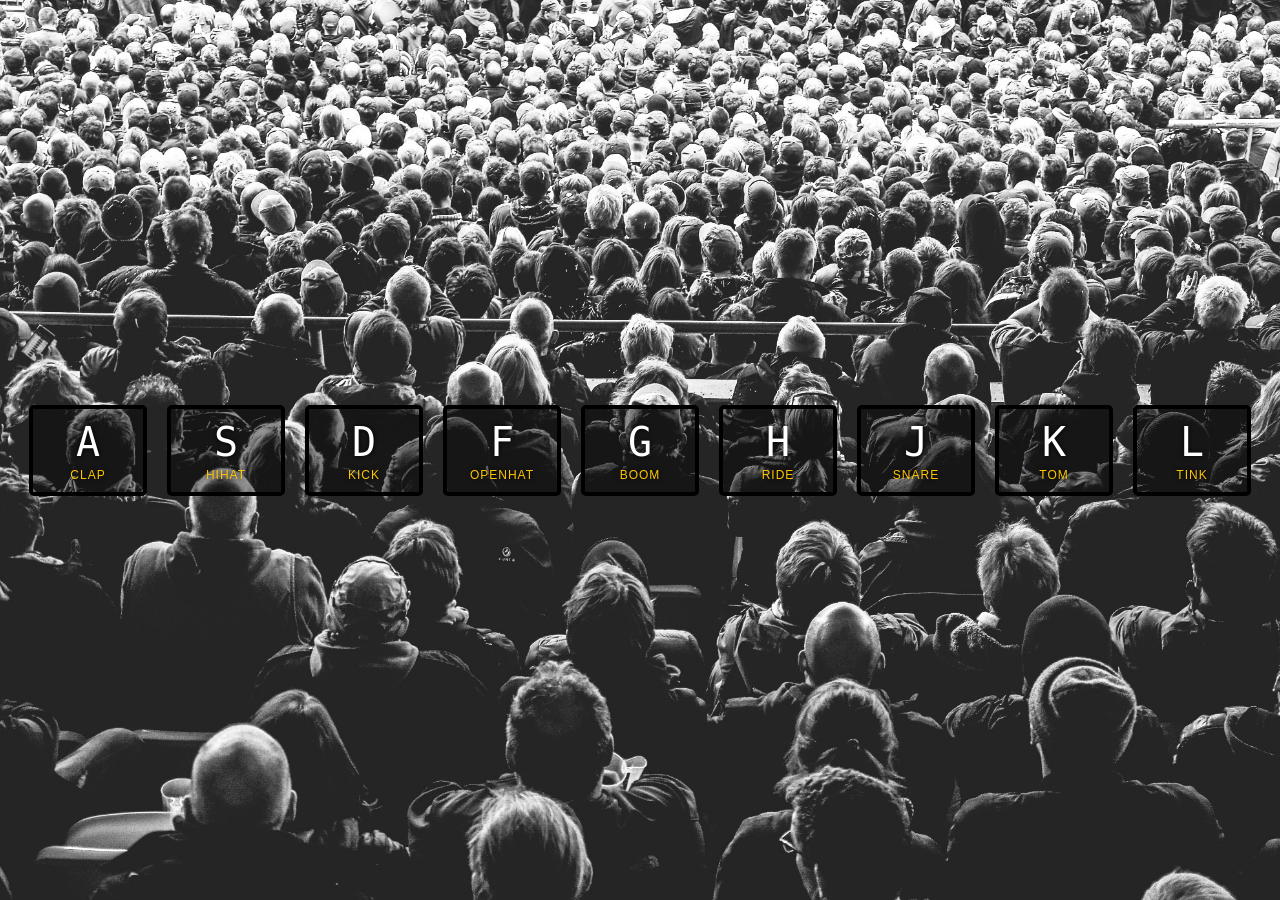
<file: 01 - JavaScript Drum Kit/index.html>
<!DOCTYPE html>
<html lang="en">
  <head>
    <meta charset="UTF-8" />
    <title>JS Drum Kit</title>
    <link rel="stylesheet" href="style.css" />
  </head>
  <body>
    <div class="keys">
      <div data-key="65" class="key">
        <kbd>A</kbd>
        <span class="sound">clap</span>
      </div>
      <div data-key="83" class="key">
        <kbd>S</kbd>
        <span class="sound">hihat</span>
      </div>
      <div data-key="68" class="key">
        <kbd>D</kbd>
        <span class="sound">kick</span>
      </div>
      <div data-key="70" class="key">
        <kbd>F</kbd>
        <span class="sound">openhat</span>
      </div>
      <div data-key="71" class="key">
        <kbd>G</kbd>
        <span class="sound">boom</span>
      </div>
      <div data-key="72" class="key">
        <kbd>H</kbd>
        <span class="sound">ride</span>
      </div>
      <div data-key="74" class="key">
        <kbd>J</kbd>
        <span class="sound">snare</span>
      </div>
      <div data-key="75" class="key">
        <kbd>K</kbd>
        <span class="sound">tom</span>
      </div>
      <div data-key="76" class="key">
        <kbd>L</kbd>
        <span class="sound">tink</span>
      </div>
    </div>

    <audio data-key="65" src="sounds/clap.wav"></audio>
    <audio data-key="83" src="sounds/hihat.wav"></audio>
    <audio data-key="68" src="sounds/kick.wav"></audio>
    <audio data-key="70" src="sounds/openhat.wav"></audio>
    <audio data-key="71" src="sounds/boom.wav"></audio>
    <audio data-key="72" src="sounds/ride.wav"></audio>
    <audio data-key="74" src="sounds/snare.wav"></audio>
    <audio data-key="75" src="sounds/tom.wav"></audio>
    <audio data-key="76" src="sounds/tink.wav"></audio>

    <script src="script.js"></script>
  </body>
</html>
</file>
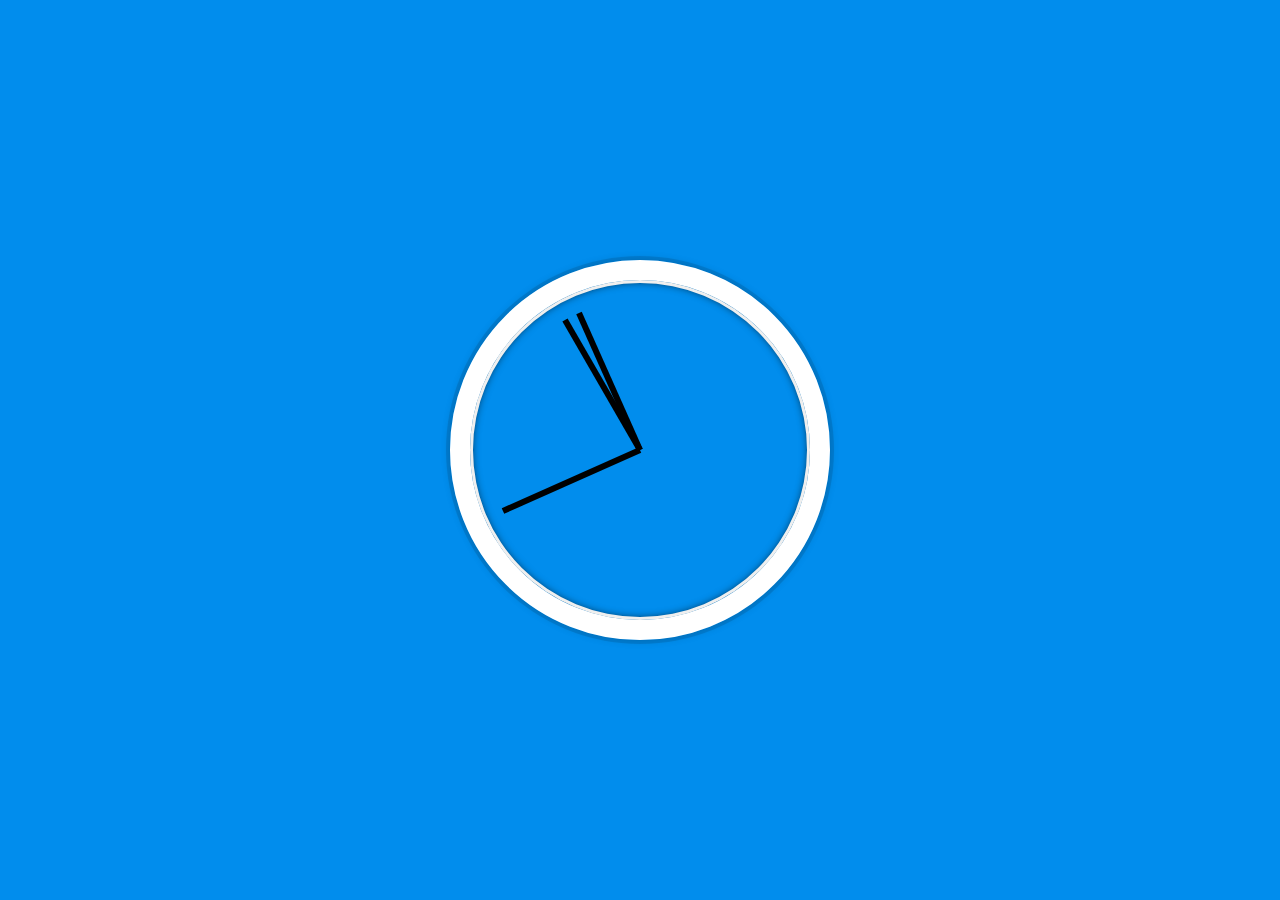
<file: 02 - JS and CSS Clock/index.html>
<!DOCTYPE html>
<html lang="en">
  <head>
    <meta charset="UTF-8" />
    <link rel="stylesheet" href="style.css" />
    <title>JS + CSS Clock</title>
  </head>
  <body>
    <div class="clock">
      <div class="clock-face">
        <div class="hand hour-hand"></div>
        <div class="hand min-hand"></div>
        <div class="hand second-hand"></div>
      </div>
    </div>
    <script src="script.js"></script>
  </body>
</html>
</file>
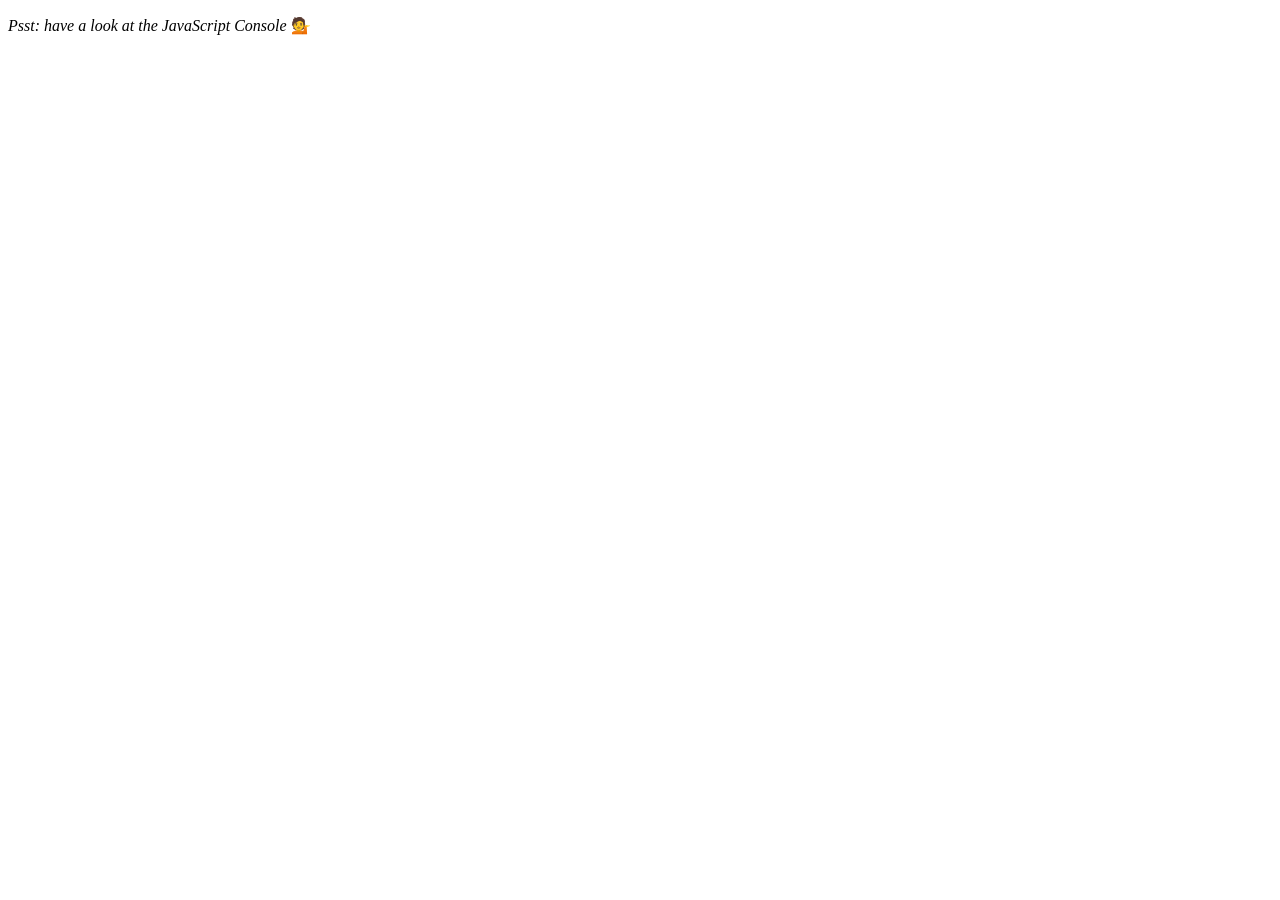
<file: 04 - Array Cardio Day 1/index.html>
<!DOCTYPE html>
<html lang="en">
  <head>
    <meta charset="UTF-8" />
    <title>Array Cardio 💪</title>
  </head>
  <body>
    <p><em>Psst: have a look at the JavaScript Console</em> 💁</p>
    <script src="script.js"></script>
  </body>
</html>
</file>
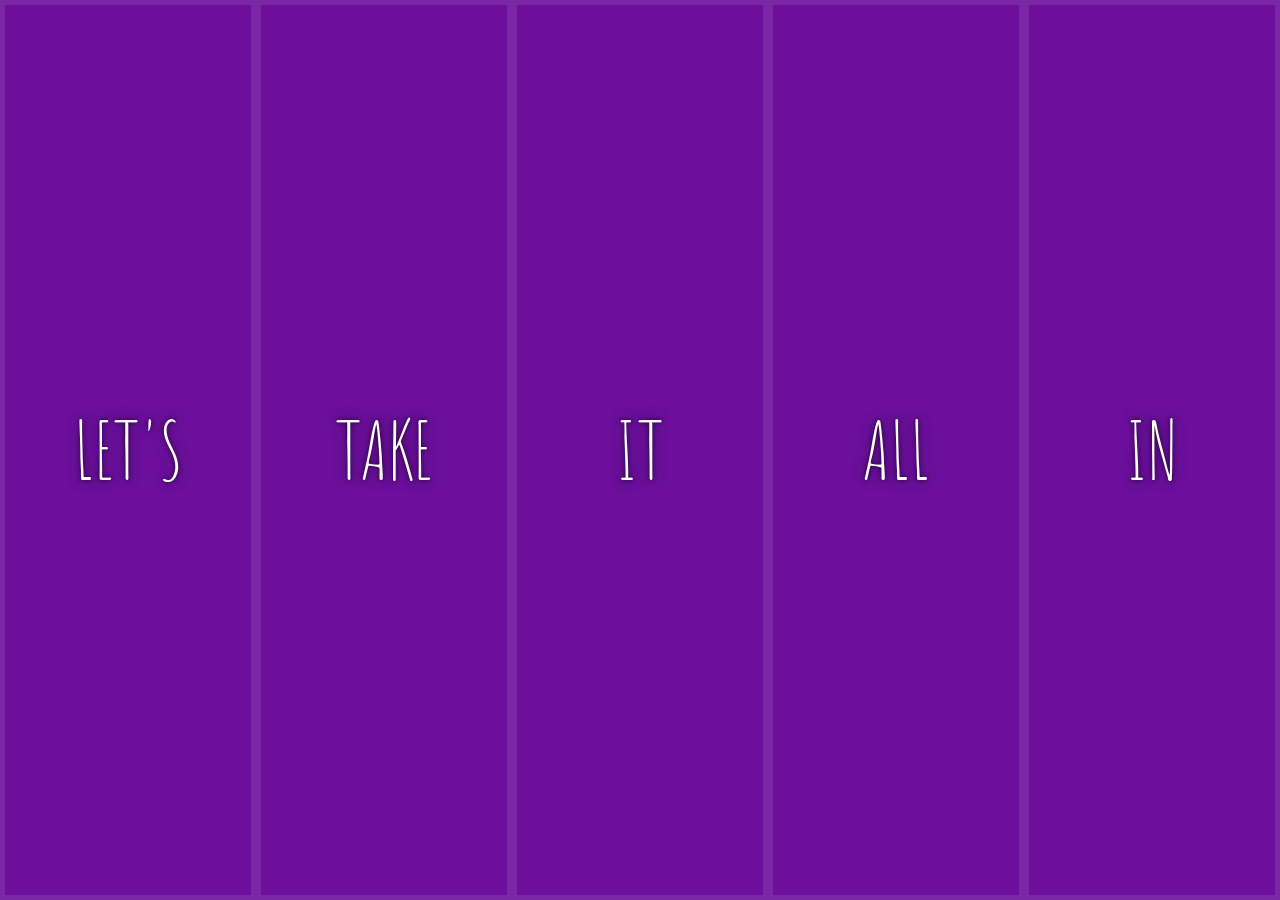
<file: 05 - Flex Panel Gallery/index.html>
<!DOCTYPE html>
<html lang="en">
  <head>
    <meta charset="UTF-8" />
    <title>Flex Panels 💪</title>
    <link rel="stylesheet" href="style.css" />
    <link
      href="https://fonts.googleapis.com/css?family=Amatic+SC"
      rel="stylesheet"
      type="text/css"
    />
  </head>
  <body>
    <div class="panels">
      <div class="panel panel1">
        <p>Hey</p>
        <p>Let's</p>
        <p>Dance</p>
      </div>
      <div class="panel panel2">
        <p>Give</p>
        <p>Take</p>
        <p>Receive</p>
      </div>
      <div class="panel panel3">
        <p>Experience</p>
        <p>It</p>
        <p>Today</p>
      </div>
      <div class="panel panel4">
        <p>Give</p>
        <p>All</p>
        <p>You can</p>
      </div>
      <div class="panel panel5">
        <p>Life</p>
        <p>In</p>
        <p>Motion</p>
      </div>
    </div>

    <script src="script.js"></script>
  </body>
</html>
</file>
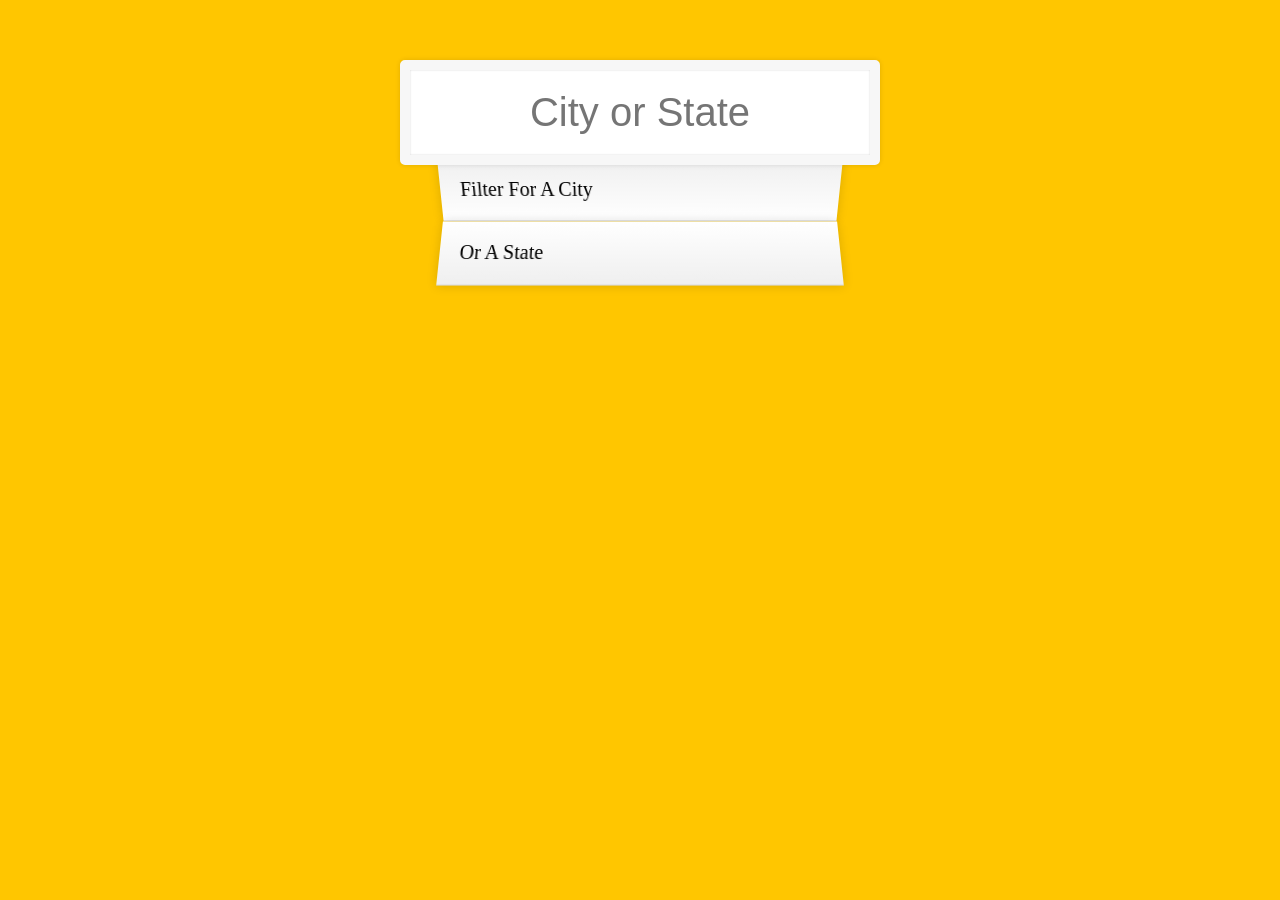
<file: 06 - Type Ahead/index.html>
<!DOCTYPE html>
<html lang="en">
  <head>
    <meta charset="UTF-8" />
    <title>Type Ahead 👀</title>
    <link rel="stylesheet" href="style.css" />
  </head>
  <body>
    <form class="search-form">
      <input type="text" class="search" placeholder="City or State" />
      <ul class="suggestions">
        <li>Filter for a city</li>
        <li>or a state</li>
      </ul>
    </form>
    <script src="script.js"></script>
  </body>
</html>
</file>
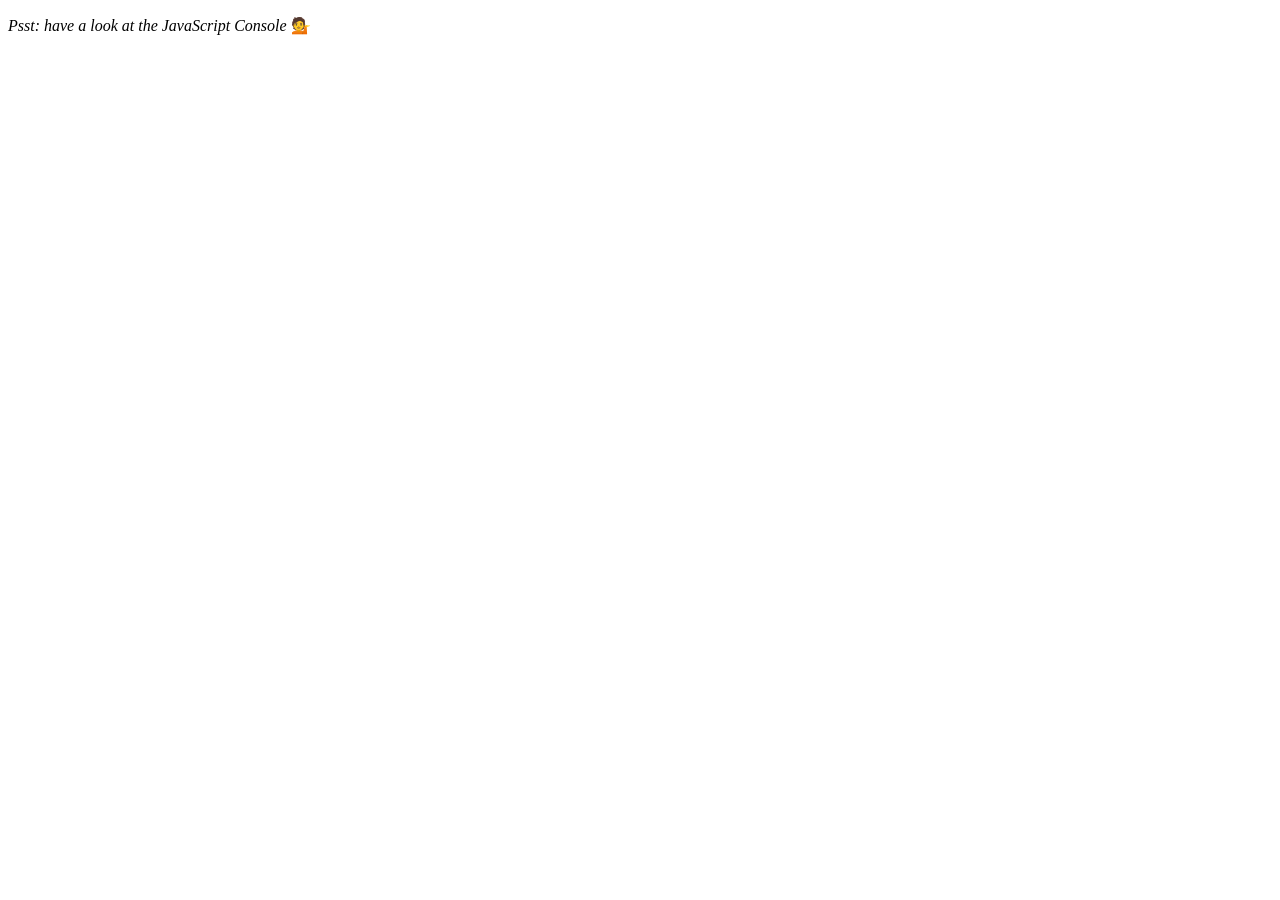
<file: 07 - Array Cardio Day 2/index.html>
<!DOCTYPE html>
<html lang="en">
  <head>
    <meta charset="UTF-8" />
    <title>Array Cardio 💪💪</title>
  </head>
  <body>
    <p><em>Psst: have a look at the JavaScript Console</em> 💁</p>
    <script src="script.js"></script>
  </body>
</html>
</file>
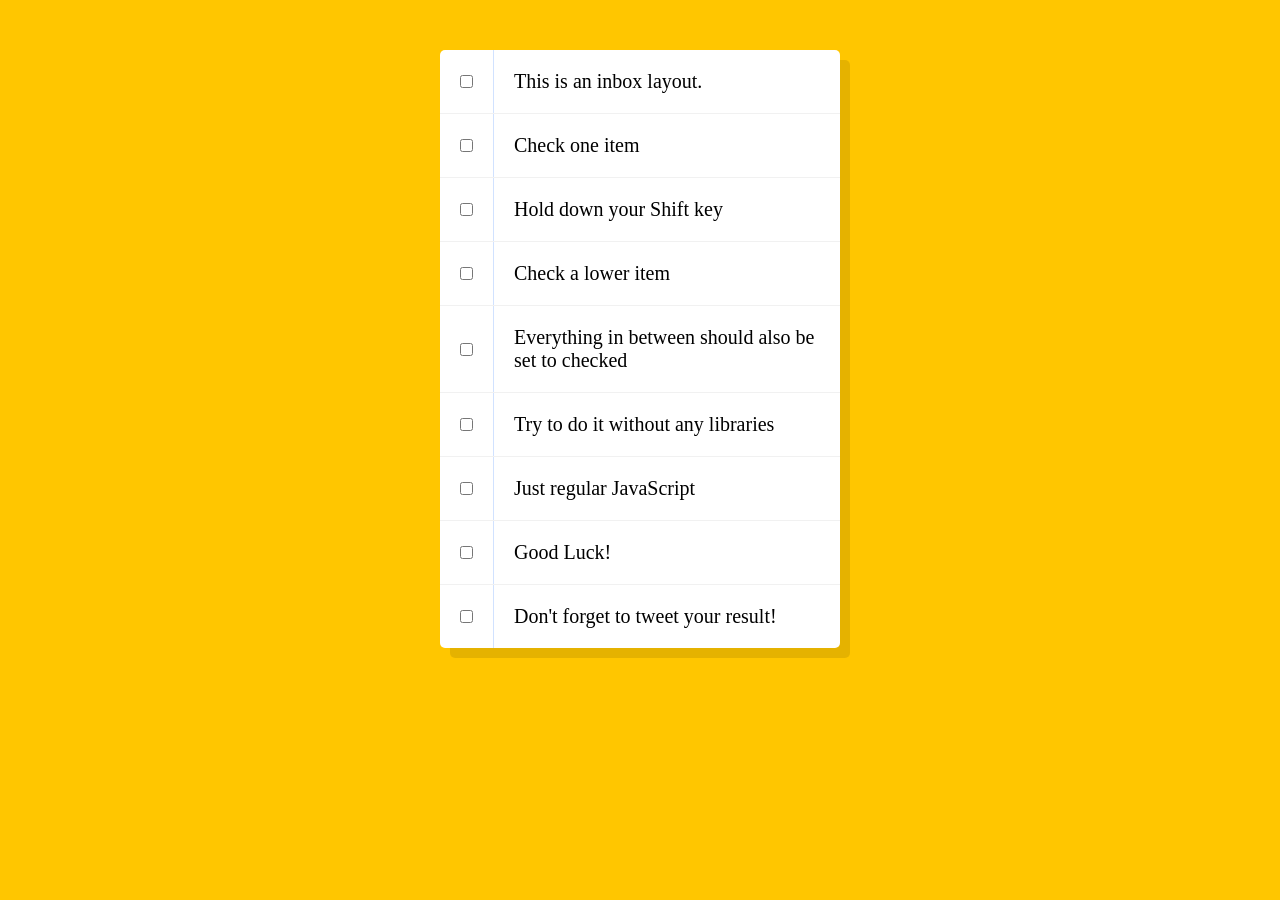
<file: 10 - Hold Shift and Check Checkboxes/index.html>
<!DOCTYPE html>
<html lang="en">
<head>
  <meta charset="UTF-8">
  <title>Hold Shift to Check Multiple Checkboxes</title>
</head>
<body>
  <style>

    html {
      font-family: sans-serif;
      background: #ffc600;
    }

    .inbox {
      max-width: 400px;
      margin: 50px auto;
      background: white;
      border-radius: 5px;
      box-shadow: 10px 10px 0 rgba(0,0,0,0.1);
    }

    .item {
      display: flex;
      align-items: center;
      border-bottom: 1px solid #F1F1F1;
    }

    .item:last-child {
      border-bottom: 0;
    }

    input:checked + p {
      background: #F9F9F9;
      text-decoration: line-through;
    }

    input[type="checkbox"] {
      margin: 20px;
    }

    p {
      margin: 0;
      padding: 20px;
      transition: background 0.2s;
      flex: 1;
      font-family:'helvetica neue';
      font-size: 20px;
      font-weight: 200;
      border-left: 1px solid #D1E2FF;
    }
  </style>
   <!--
   The following is a common layout you would see in an email client.

   When a user clicks a checkbox, holds Shift, and then clicks another checkbox a few rows down, all the checkboxes inbetween those two checkboxes should be checked.

  -->
  <div class="inbox">
    <div class="item">
      <input type="checkbox">
      <p>This is an inbox layout.</p>
    </div>
    <div class="item">
      <input type="checkbox">
      <p>Check one item</p>
    </div>
    <div class="item">
      <input type="checkbox">
      <p>Hold down your Shift key</p>
    </div>
    <div class="item">
      <input type="checkbox">
      <p>Check a lower item</p>
    </div>
    <div class="item">
      <input type="checkbox">
      <p>Everything in between should also be set to checked</p>
    </div>
    <div class="item">
      <input type="checkbox">
      <p>Try to do it without any libraries</p>
    </div>
    <div class="item">
      <input type="checkbox">
      <p>Just regular JavaScript</p>
    </div>
    <div class="item">
      <input type="checkbox">
      <p>Good Luck!</p>
    </div>
    <div class="item">
      <input type="checkbox">
      <p>Don't forget to tweet your result!</p>
    </div>
  </div>

<script>
</script>
</body>
</html>
</file>
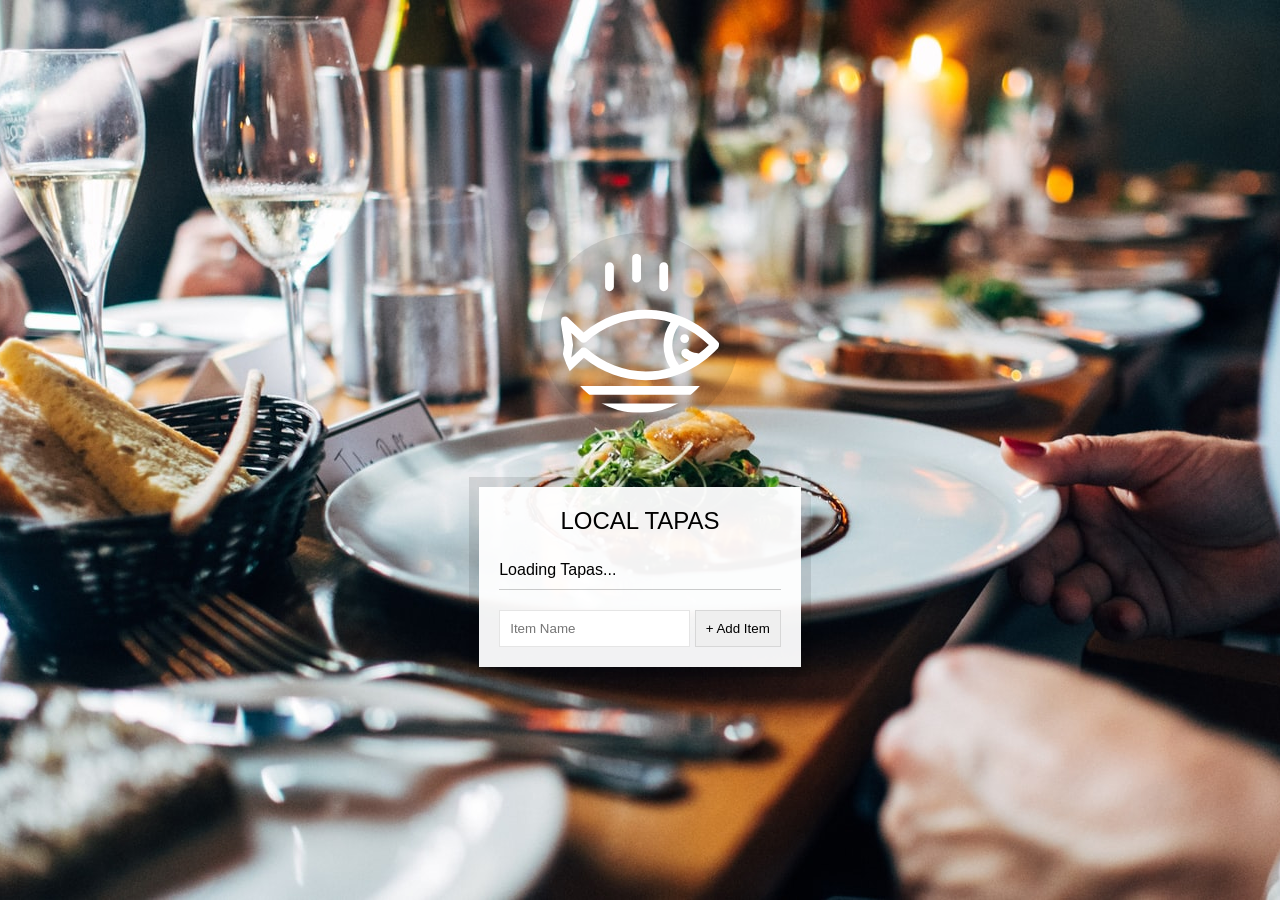
<file: 15 - LocalStorage/index.html>
<!DOCTYPE html>
<html lang="en">
<head>
  <meta charset="UTF-8">
  <title>LocalStorage</title>
  <link rel="stylesheet" href="style.css">
</head>
<body>
  <!--
      Fish SVG Cred:
      https://thenounproject.com/search/?q=fish&i=589236
   -->

   <svg xmlns="http://www.w3.org/2000/svg" xmlns:xlink="http://www.w3.org/1999/xlink" version="1.1" x="0px" y="0px" viewBox="0 0 512 512" enable-background="new 0 0 512 512" xml:space="preserve"><g><path d="M495.9,425.3H16.1c-5.2,0-10.1,2.9-12.5,7.6c-2.4,4.7-2.1,10.3,0.9,14.6l39,56.4c2.6,3.8,7,6.1,11.6,6.1h401.7   c4.6,0,9-2.3,11.6-6.1l39-56.4c3-4.3,3.3-9.9,0.9-14.6C506,428.2,501.1,425.3,495.9,425.3z M449.4,481.8H62.6L43,453.6H469   L449.4,481.8z"/><path d="M158.3,122c7.8,0,14.1-6.3,14.1-14.1V43.4c0-7.8-6.3-14.1-14.1-14.1c-7.8,0-14.1,6.3-14.1,14.1v64.5   C144.2,115.7,150.5,122,158.3,122z"/><path d="M245.1,94.7c7.8,0,14.1-6.3,14.1-14.1V16.1c0-7.8-6.3-14.1-14.1-14.1C237.3,2,231,8.3,231,16.1v64.5   C231,88.4,237.3,94.7,245.1,94.7z"/><path d="M331.9,122c7.8,0,14.1-6.3,14.1-14.1V43.4c0-7.8-6.3-14.1-14.1-14.1s-14.1,6.3-14.1,14.1v64.5   C317.8,115.7,324.1,122,331.9,122z"/><path d="M9.6,385.2c5.3,2.8,11.8,1.9,16.2-2.2l50.6-47.7c56.7,46.5,126.6,71.9,198.3,71.9c0,0,0,0,0,0   c87.5,0,169.7-36.6,231.4-103.2c5-5.4,5-13.8,0-19.2c-61.8-66.5-144-103.2-231.4-103.2c-72,0-142.2,25.6-199,72.5l-50-47.1   c-4.4-4.1-10.9-5-16.2-2.2c-5.3,2.8-8.3,8.7-7.4,14.6l11.6,75L2.2,370.6C1.3,376.5,4.2,382.4,9.6,385.2z M380.9,230.8   c34.9,14.3,67.2,35.7,95.3,63.6c-10.1,10-20.8,19.2-31.9,27.5c-22.4-3.3-29.6-8.8-30.7-9.7c-4-5.7-11.8-7.7-18.1-4.4   c-6.9,3.6-9.5,12.2-5.9,19.1c1.9,3.5,7.3,10.3,22.4,16c-10.1,5.7-20.5,10.7-31.1,15.1C352.4,320.2,352.4,268.6,380.9,230.8z    M36.3,255.6l29.4,27.7c5.3,5,13.6,5.1,19.1,0.3c53.2-47.6,120.7-73.7,190-73.7c26.9,0,53.2,3.9,78.5,11.3   c-29.3,44.6-29.3,102,0,146.6c-25.3,7.4-51.6,11.3-78.5,11.3c-69,0-136.3-26-189.4-73.2c-2.7-2.4-13.4-6.3-19.1,0.3l-30.1,28.3   l5.7-40C42.2,293,36.3,255.6,36.3,255.6z"/><circle cx="398.8" cy="273.8" r="14.1"/></g></svg>

  <div class="wrapper">
    <h2>LOCAL TAPAS</h2>
    <p></p>
    <ul class="plates">
      <li>Loading Tapas...</li>
    </ul>
    <form class="add-items">
      <input type="text" name="item" placeholder="Item Name" required>
      <input type="submit" value="+ Add Item">
    </form>
  </div>

<script>
  const addItems = document.querySelector('.add-items');
  const itemsList = document.querySelector('.plates');
  const items = [];

</script>


</body>
</html>
</file>
<file: 01 - JavaScript Drum Kit/style.css>
html {
  font-size: 10px;
  background: url('./background.jpg') bottom center;
  background-size: cover;
}

body,html {
  margin: 0;
  padding: 0;
  font-family: sans-serif;
}

.keys {
  display: flex;
  flex: 1;
  min-height: 100vh;
  align-items: center;
  justify-content: center;
}

.key {
  border: .4rem solid black;
  border-radius: .5rem;
  margin: 1rem;
  font-size: 1.5rem;
  padding: 1rem .5rem;
  transition: all .07s ease;
  width: 10rem;
  text-align: center;
  color: white;
  background: rgba(0,0,0,0.4);
  text-shadow: 0 0 .5rem black;
}

.playing {
  transform: scale(1.1);
  border-color: #ffc600;
  box-shadow: 0 0 1rem #ffc600;
}

kbd {
  display: block;
  font-size: 4rem;
}

.sound {
  font-size: 1.2rem;
  text-transform: uppercase;
  letter-spacing: .1rem;
  color: #ffc600;
}
</file>
<file: 02 - JS and CSS Clock/style.css>
html {
  background: #018ded url(https://unsplash.it/1500/1000?image=881&blur=5);
  background-size: cover;
  font-family: "helvetica neue";
  text-align: center;
  font-size: 10px;
}

body {
  margin: 0;
  font-size: 2rem;
  display: flex;
  flex: 1;
  min-height: 100vh;
  align-items: center;
}

.clock {
  width: 30rem;
  height: 30rem;
  border: 20px solid white;
  border-radius: 50%;
  margin: 50px auto;
  position: relative;
  padding: 2rem;
  box-shadow: 0 0 0 4px rgba(0, 0, 0, 0.1), inset 0 0 0 3px #efefef,
    inset 0 0 10px black, 0 0 10px rgba(0, 0, 0, 0.2);
}

.clock-face {
  position: relative;
  width: 100%;
  height: 100%;
  transform: translateY(-3px); /* account for the height of the clock hands */
}

.hand {
  width: 50%;
  height: 6px;
  background: black;
  position: absolute;
  top: 50%;
  transform-origin: 100%;
  transform: rotate(90deg);
  transition: all 50ms;
  transition-timing-function: cubic-bezier(0, 4.77, 0.26, 0.75);
}
</file>
<file: 05 - Flex Panel Gallery/style.css>
html {
  box-sizing: border-box;
  background: #ffc600;
  font-family: "helvetica neue";
  font-size: 20px;
  font-weight: 200;
}

body {
  margin: 0;
}

*,
*:before,
*:after {
  box-sizing: inherit;
}

.panels {
  min-height: 100vh;
  overflow: hidden;
  display: flex;
}

.panel {
  background: #6b0f9c;
  box-shadow: inset 0 0 0 5px rgba(255, 255, 255, 0.1);
  color: white;
  text-align: center;
  align-items: center;
  /* Safari transitionend event.propertyName === flex */
  /* Chrome + FF transitionend event.propertyName === flex-grow */
  transition: font-size 0.7s cubic-bezier(0.61, -0.19, 0.7, -0.11),
    flex 0.7s cubic-bezier(0.61, -0.19, 0.7, -0.11), background 0.2s;
  font-size: 20px;
  background-size: cover;
  background-position: center;
  flex: 1;
  justify-content: center;
  align-items: center;
  display: flex;
  flex-direction: column;
}

.panel1 {
  background-image: url(https://source.unsplash.com/gYl-UtwNg_I/1500x1500);
}
.panel2 {
  background-image: url(https://source.unsplash.com/rFKUFzjPYiQ/1500x1500);
}
.panel3 {
  background-image: url(https://images.unsplash.com/photo-1465188162913-8fb5709d6d57?ixlib=rb-0.3.5&q=80&fm=jpg&crop=faces&cs=tinysrgb&w=1500&h=1500&fit=crop&s=967e8a713a4e395260793fc8c802901d);
}
.panel4 {
  background-image: url(https://source.unsplash.com/ITjiVXcwVng/1500x1500);
}
.panel5 {
  background-image: url(https://source.unsplash.com/3MNzGlQM7qs/1500x1500);
}

/* Flex Children */
.panel > * {
  margin: 0;
  width: 100%;
  transition: transform 0.5s;
  flex: 1 0 auto;
  display: flex;
  justify-content: center;
  align-items: center;
}

.panel > *:first-child {
  transform: translateY(-100%);
}
.panel > *:last-child {
  transform: translateY(100%);
}
.panel.open-active > *:first-child {
  transform: translateY(0);
}
.panel.open-active > *:last-child {
  transform: translateY(0);
}
.panel p {
  text-transform: uppercase;
  font-family: "Amatic SC", cursive;
  text-shadow: 0 0 4px rgba(0, 0, 0, 0.72), 0 0 14px rgba(0, 0, 0, 0.45);
  font-size: 2em;
}

.panel p:nth-child(2) {
  font-size: 4em;
}

.panel.open {
  flex: 5;
  font-size: 40px;
}
</file>
<file: 06 - Type Ahead/style.css>
html {
  box-sizing: border-box;
  background: #ffc600;
  font-family: "helvetica neue";
  font-size: 20px;
  font-weight: 200;
}

*,
*:before,
*:after {
  box-sizing: inherit;
}

input {
  width: 100%;
  padding: 20px;
}

.search-form {
  max-width: 400px;
  margin: 50px auto;
}

input.search {
  margin: 0;
  text-align: center;
  outline: 0;
  border: 10px solid #f7f7f7;
  width: 120%;
  left: -10%;
  position: relative;
  top: 10px;
  z-index: 2;
  border-radius: 5px;
  font-size: 40px;
  box-shadow: 0 0 5px rgba(0, 0, 0, 0.12), inset 0 0 2px rgba(0, 0, 0, 0.19);
}

.suggestions {
  margin: 0;
  padding: 0;
  position: relative;
  /*perspective: 20px;*/
}

.suggestions li {
  background: white;
  list-style: none;
  border-bottom: 1px solid #d8d8d8;
  box-shadow: 0 0 10px rgba(0, 0, 0, 0.14);
  margin: 0;
  padding: 20px;
  transition: background 0.2s;
  display: flex;
  justify-content: space-between;
  text-transform: capitalize;
}

.suggestions li:nth-child(even) {
  transform: perspective(100px) rotateX(3deg) translateY(2px) scale(1.001);
  background: linear-gradient(to bottom, #ffffff 0%, #efefef 100%);
}

.suggestions li:nth-child(odd) {
  transform: perspective(100px) rotateX(-3deg) translateY(3px);
  background: linear-gradient(to top, #ffffff 0%, #efefef 100%);
}

span.population {
  font-size: 15px;
}

.hl {
  background: #ffc600;
}
</file>
<file: 15 - LocalStorage/style.css>
html {
  box-sizing: border-box;
  background: url("oh-la-la.jpeg") center no-repeat;
  background-size: cover;
  min-height: 100vh;
  display: flex;
  justify-content: center;
  align-items: center;
  text-align: center;
  font-family: Futura, "Trebuchet MS", Arial, sans-serif;
}

*,
*:before,
*:after {
  box-sizing: inherit;
}

svg {
  fill: white;
  background: rgba(0, 0, 0, 0.1);
  padding: 20px;
  border-radius: 50%;
  width: 200px;
  margin-bottom: 50px;
}

.wrapper {
  padding: 20px;
  max-width: 350px;
  background: rgba(255, 255, 255, 0.95);
  box-shadow: 0 0 0 10px rgba(0, 0, 0, 0.1);
}

h2 {
  text-align: center;
  margin: 0;
  font-weight: 200;
}

.plates {
  margin: 0;
  padding: 0;
  text-align: left;
  list-style: none;
}

.plates li {
  border-bottom: 1px solid rgba(0, 0, 0, 0.2);
  padding: 10px 0;
  font-weight: 100;
  display: flex;
}

.plates label {
  flex: 1;
  cursor: pointer;
}

.plates input {
  display: none;
}

.plates input + label:before {
  content: "⬜️";
  margin-right: 10px;
}

.plates input:checked + label:before {
  content: "🌮";
}

.add-items {
  margin-top: 20px;
}

.add-items input {
  padding: 10px;
  outline: 0;
  border: 1px solid rgba(0, 0, 0, 0.1);
}
</file>
